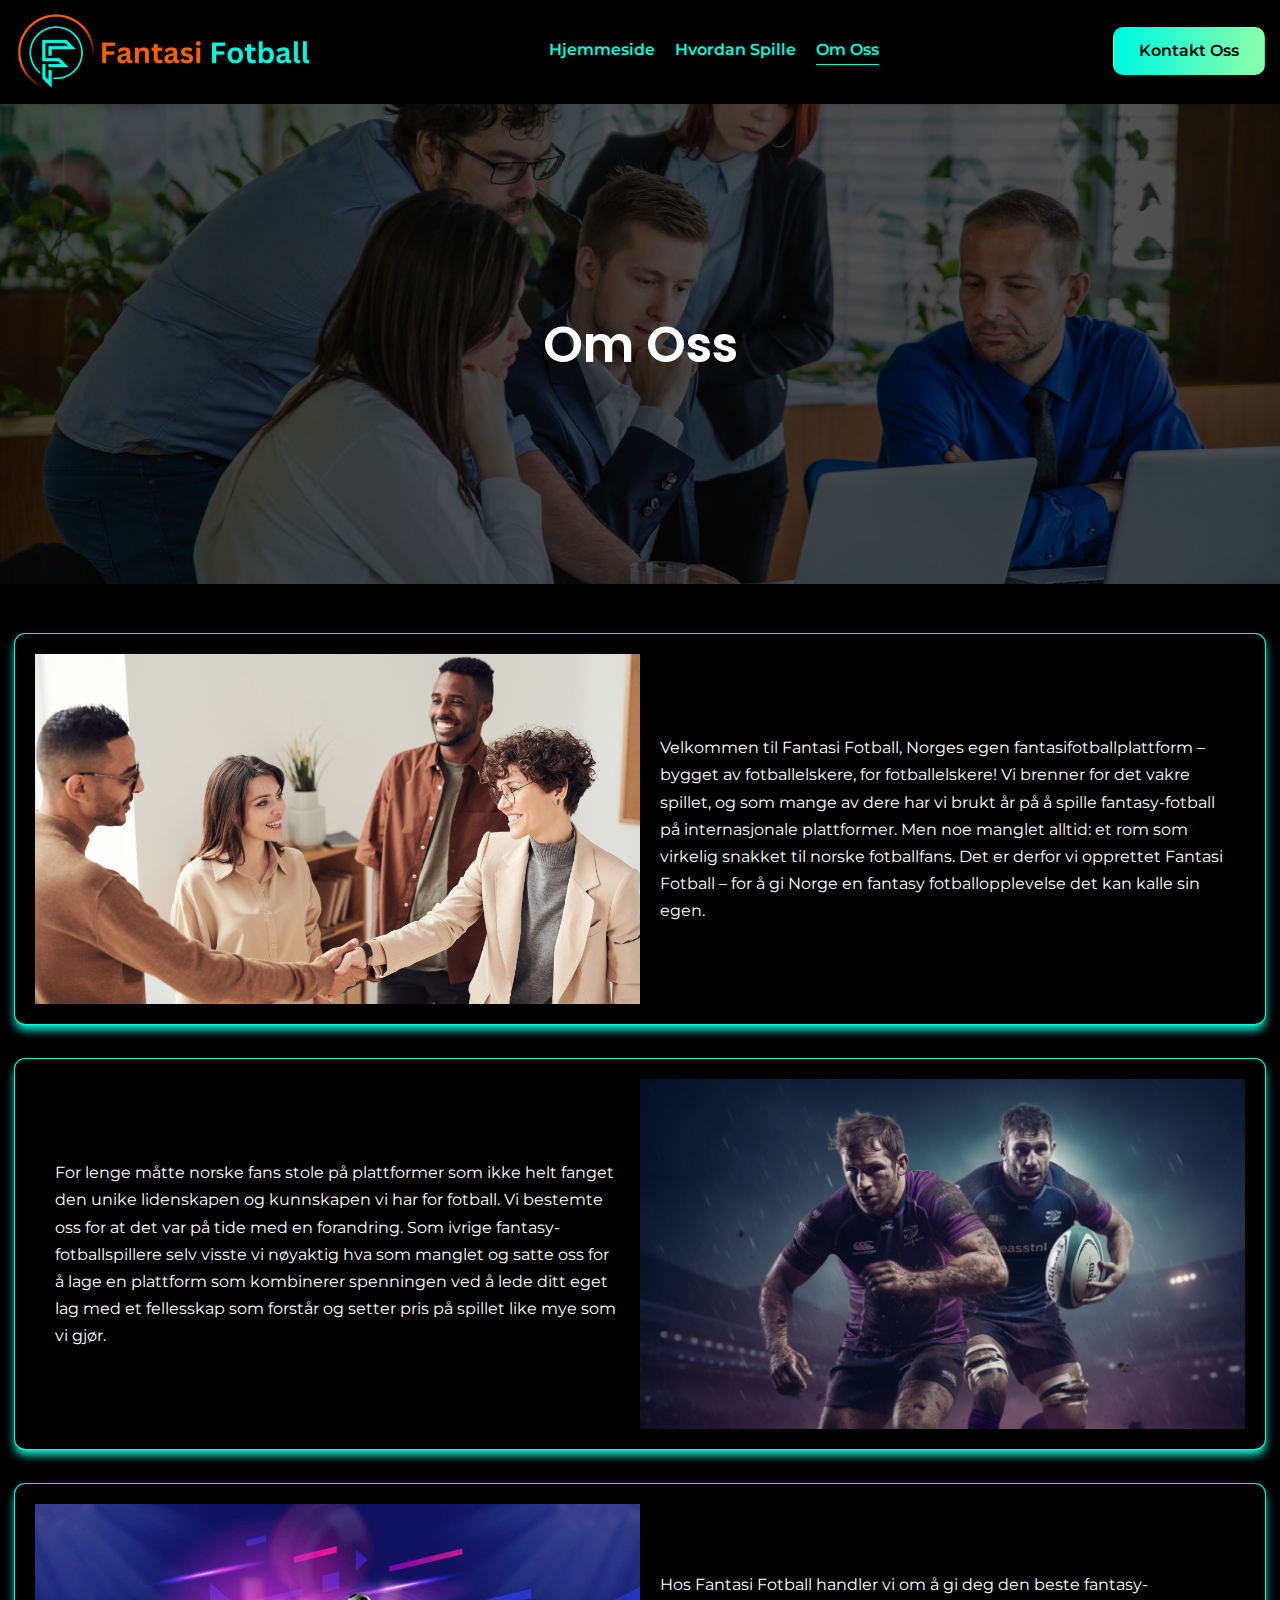
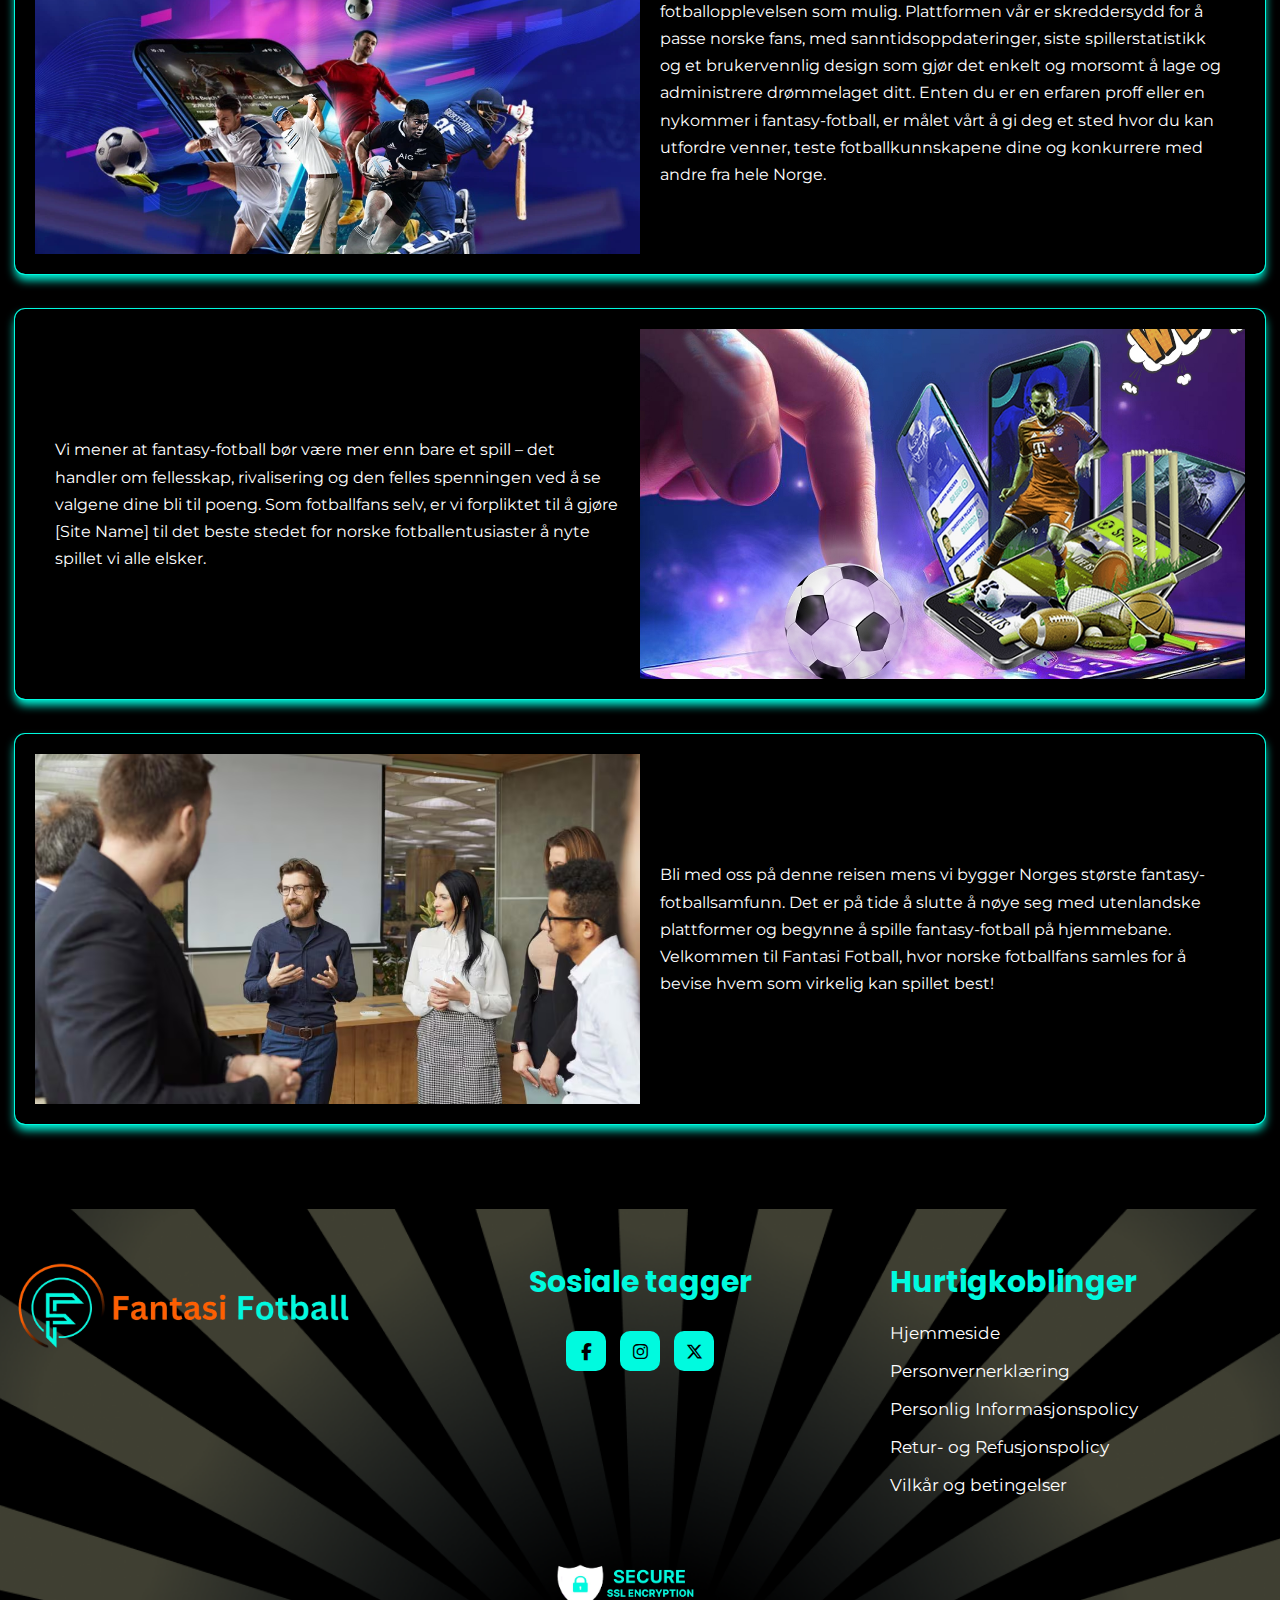
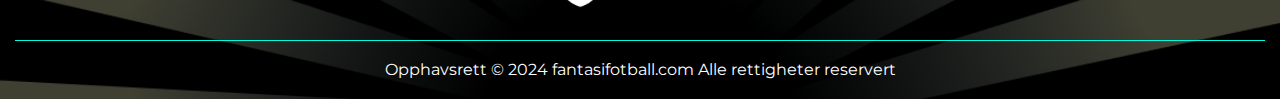
<file: about-us.html>
<!DOCTYPE html>
<html lang="no">

<head>
    <meta charset="UTF-8">
    <meta name="viewport" content="width=device-width, initial-scale=1.0">
    <meta name="robots" content="index, follow">
    <link rel="stylesheet" href="./assets/fontawesome/css/all.css">
    <link rel="stylesheet" href="assets/css/aos.css">
    <link rel="stylesheet" href="./assets/css/style.css">
    <link rel="stylesheet" href="./assets/css/responsive.css">
    <link rel="icon" type="image/icon" href="./assets/images/favicon.ico">
    <title>Om oss</title>
</head>

<body class="about-us">

    <!-- Header Start -->
    <header class="site-header">
        <div class="container">
            <nav class="desktop-menu">
                <div class="logo">
                    <a href="./">
                        <img src="./assets/images/logo.svg" alt="logo"></a>
                </div>
                <div class="main-navbar">
                    <ul>
                        <li><a href="./">Hjemmeside</a></li>
                        <li><a href="how-to-play">Hvordan spille</a></li>
                        <li><a class="active" href="about-us">Om Oss</a></li>
                        <li><a class="desktop-hide contact-us-btn butn" href="contact-us">Kontakt oss</a></li>
                    </ul>
                    <div class="close-icon"><i class="fa-solid fa-x"></i></div>
                </div>
                <div class="how-play">
                    <ul>
                        <li><a class="mobile-hide contact-us-btn butn" href="contact-us">Kontakt oss</a></li>
                    </ul>
                </div>
                <div class="menu-icon"><i class="fa-solid fa-bars"></i></div>
            </nav>
        </div>
    </header>
    <!-- Header End -->



    <!--Pages Banner Section  Start -->
    <section class="banner">
        <div class="banner-image pages-banner-image">
            <img src="./assets/images/about-us-banner-image.jpg" alt="image">
        </div>
        <div class="banner-text pages-banner-text">
            <div class="pages-banner-text-group">
                <h1>Om oss</h1>
            </div>
        </div>
    </section>
    <!-- Pages Banner Section  End-->

    <!-- About Us Page Content Start -->
    <div class="about-us-content-section py-5">
        <div class="container">
            <div class="about-us-content-wrapper">

                <div class="about-us-group">
                    <div class="about-us-image">
                        <img src="./assets/images/welcome.jpg" alt="card-image">
                    </div>
                    <div class="about-us-content">
                        <p>
                            Velkommen til Fantasi Fotball, Norges egen fantasifotballplattform – bygget av
                            fotballelskere,
                            for fotballelskere! Vi brenner for det vakre spillet, og som mange av dere har vi brukt år
                            på å
                            spille fantasy-fotball på internasjonale plattformer. Men noe manglet alltid: et rom som
                            virkelig snakket til norske fotballfans. Det er derfor vi opprettet Fantasi Fotball – for å
                            gi
                            Norge en fantasy fotballopplevelse det kan kalle sin egen.
                        </p>
                    </div>
                </div>


                <div class="about-us-group">
                    <div class="about-us-image">
                        <img src="./assets/images/fantasy-sports.jpg" alt="card-image">
                    </div>
                    <div class="about-us-content">
                        <p>
                            For lenge måtte norske fans stole på plattformer som ikke helt fanget den unike lidenskapen
                            og kunnskapen vi har for fotball. Vi bestemte oss for at det var på tide med en forandring.
                            Som ivrige fantasy-fotballspillere selv visste vi nøyaktig hva som manglet og satte oss for
                            å
                            lage en plattform som kombinerer spenningen ved å lede ditt eget lag med et fellesskap som
                            forstår og setter pris på spillet like mye som vi gjør.
                        </p>
                    </div>
                </div>

                <div class="about-us-group">
                    <div class="about-us-image">
                        <img src="./assets/images/fantasy-team.jpg" alt="card-image">
                    </div>
                    <div class="about-us-content">
                        <p>
                            Hos Fantasi Fotball handler vi om å gi deg den beste fantasy-fotballopplevelsen som mulig.
                            Plattformen vår er skreddersydd for å passe norske fans, med sanntidsoppdateringer, siste
                            spillerstatistikk og et brukervennlig design som gjør det enkelt og morsomt å lage og
                            administrere drømmelaget ditt. Enten du er en erfaren proff eller en nykommer i
                            fantasy-fotball, er målet vårt å gi deg et sted hvor du kan utfordre venner, teste
                            fotballkunnskapene dine og konkurrere med andre fra hele Norge.
                        </p>
                    </div>
                </div>


                <div class="about-us-group">
                    <div class="about-us-image">
                        <img src="./assets/images/Fantasy-Games.jpg" alt="card-image">
                    </div>
                    <div class="about-us-content">
                        <p>
                            Vi mener at fantasy-fotball bør være mer enn bare et spill – det handler om fellesskap,
                            rivalisering og den felles spenningen ved å se valgene dine bli til poeng. Som fotballfans
                            selv, er vi forpliktet til å gjøre [Site Name] til det beste stedet for norske
                            fotballentusiaster å
                            nyte spillet vi alle elsker.
                        </p>
                    </div>
                </div>



                <div class="about-us-group">
                    <div class="about-us-image">
                        <img src="./assets/images/join-us.jpg" alt="card-image">
                    </div>
                    <div class="about-us-content">
                        <p>
                            Bli med oss på denne reisen mens vi bygger Norges største fantasy-fotballsamfunn. Det er
                            på tide å slutte å nøye seg med utenlandske plattformer og begynne å spille fantasy-fotball
                            på hjemmebane. Velkommen til Fantasi Fotball, hvor norske fotballfans samles for å bevise
                            hvem som virkelig kan spillet best!
                        </p>
                    </div>
                </div>

            </div>
        </div>
    </div>
    <!-- About Us Page Content End -->

    <!-- Footer Start -->
    <footer class="footer pt-5">
        <div class="container">
            <div class="footer-wrapper">

                <div class="logo-bottom footer-items">
                    <div class="lg-btm"><a href="./"> <img src="./assets/images/logo.svg" alt="logo"></a>
                    </div>
                </div>

                <div class="footer-connect footer-items">
                    <h3>Sosiale tagger</h3>
                    <div class="social-icons">
                        <div>
                            <div class="footer-social-icons">
                                <a href="#"><i class="fa-brands fa-facebook-f facebook"></i></a>
                                <a href="#"><i class="fa-brands fa-instagram instagram"></i></a>
                                <a href="#"><i class="fa-brands fa-x-twitter twitter"></i></a>
                            </div>
                        </div>
                    </div>
                </div>


                <div class="footer-links footer-items">
                    <h3>Hurtigkoblinger</h3>
                    <ul>
                        <li><a href="./">Hjemmeside</a></li>
                        <li><a href="privacy-policy">Personvernerklæring</a></li>
                        <li><a href="personal-information">Personlig Informasjonspolicy</a></li>
                        <li><a href="return-refund">Retur- og Refusjonspolicy</a></li>
                        <li><a href="terms-conditions">Vilkår og betingelser</a></li>
                    </ul>
                </div>

            </div>
            <div class="ssl-certificate text-center py-3">
                <img src="./assets/images/ssl.png" alt="ssl-logo">
            </div>
            <div class="copyright py-4">
                <p>Opphavsrett &copy; 2024 fantasifotball.com Alle rettigheter reservert</p>
            </div>
        </div>
    </footer>
    <!-- Footer End -->
    <script src="assets/js/aos.js"></script>
    <script src="./assets/js/index.js"></script>
</body>

</html>
</file>
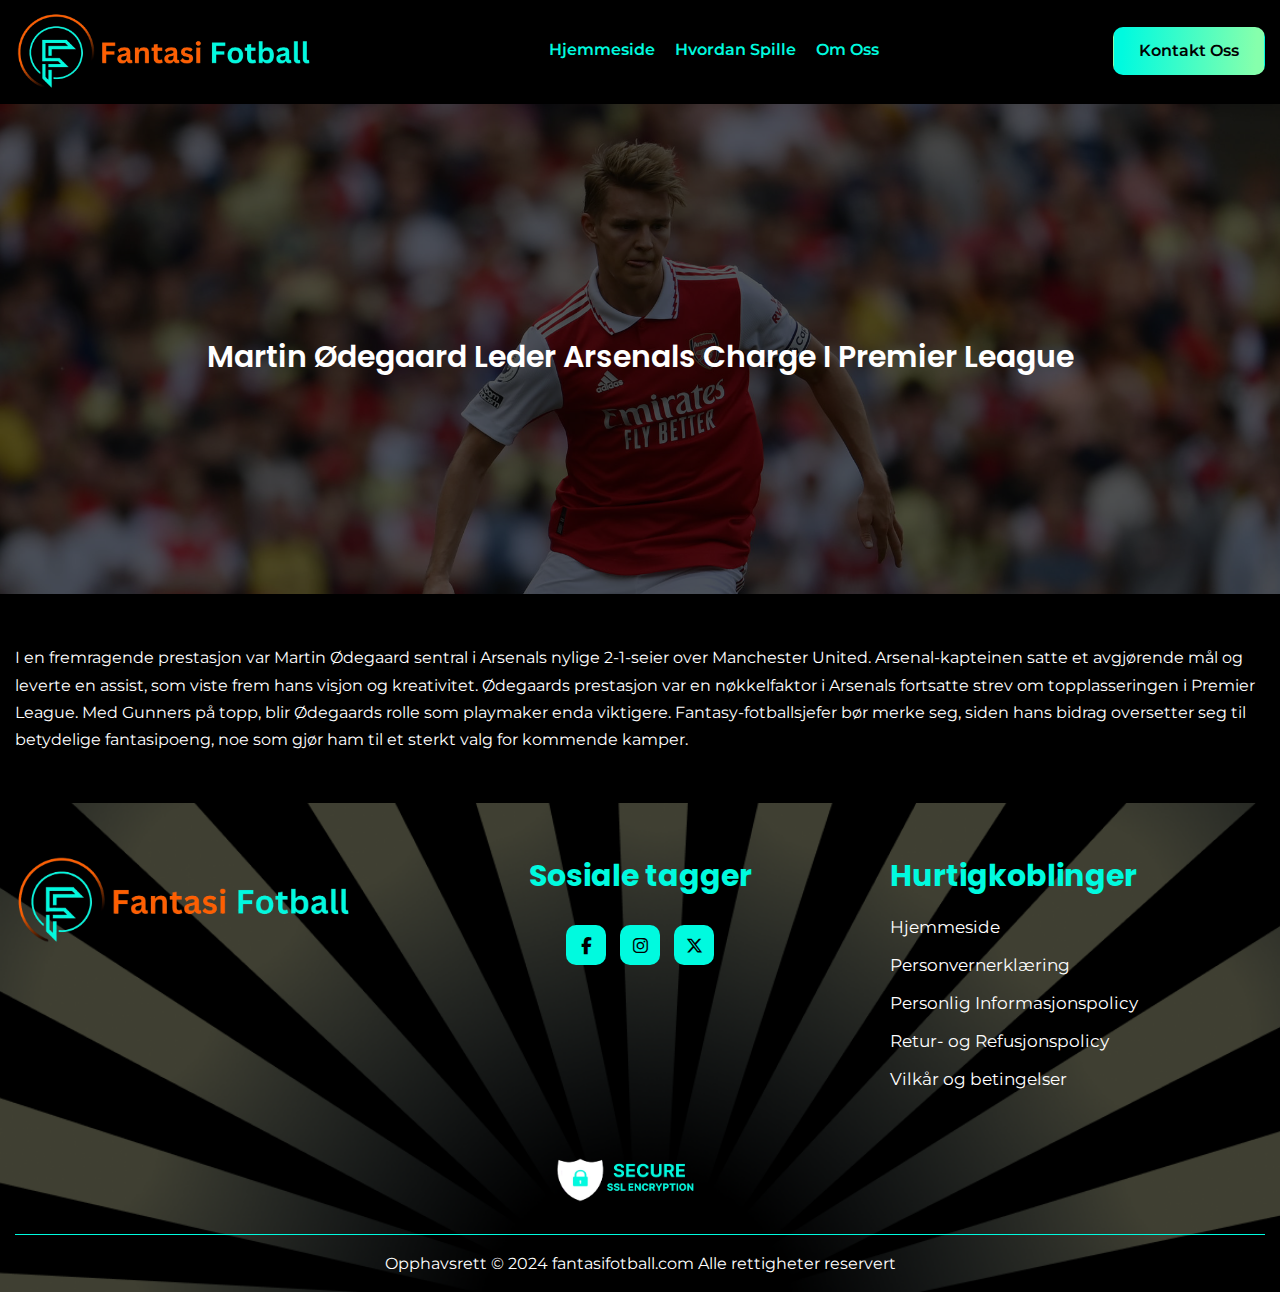
<file: blog1.html>
<!DOCTYPE html>
<html lang="no">

<head>
    <meta charset="UTF-8">
    <meta name="viewport" content="width=device-width, initial-scale=1.0">
    <meta name="robots" content="index, follow">
    <link rel="stylesheet" href="./assets/fontawesome/css/all.css">
    <link rel="stylesheet" href="assets/css/aos.css">
    <link rel="stylesheet" href="./assets/css/style.css">
    <link rel="stylesheet" href="./assets/css/responsive.css">
    <link rel="icon" type="image/icon" href="./assets/images/favicon.ico">
    <title>Blogginnlegg</title>
</head>

<body>

    <!-- Header Start -->
    <header class="site-header">
        <div class="container">
            <nav class="desktop-menu">
                <div class="logo">
                    <a href="./">
                        <img src="./assets/images/logo.svg" alt="logo"></a>
                </div>
                <div class="main-navbar">
                    <ul>
                        <li><a href="./">Hjemmeside</a></li>
                        <li><a href="how-to-play">Hvordan spille</a></li>
                        <li><a href="about-us">Om Oss</a></li>
                        <li><a class="desktop-hide contact-us-btn butn" href="contact-us">Kontakt oss</a></li>
                    </ul>
                    <div class="close-icon"><i class="fa-solid fa-x"></i></div>
                </div>
                <div class="how-play">
                    <ul>
                        <li><a class="mobile-hide contact-us-btn butn" href="contact-us">Kontakt oss</a></li>
                    </ul>
                </div>
                <div class="menu-icon"><i class="fa-solid fa-bars"></i></div>
            </nav>
        </div>
    </header>
    <!-- Header End -->


    <!--Blog Pages Banner Section  Start -->
    <section class="banner">
        <div class="banner-image blog-banner-image">
            <img src="./assets/images/blog1-banner-image.jpg" alt="image">
        </div>
        <div class="banner-text blog-banner-text">
            <div class="pages-banner-text-group">
                <h3>Martin Ødegaard leder Arsenals Charge i Premier League</h3>
            </div>
        </div>
    </section>
    <!--Blog Pages Banner Section  End-->

    <!-- Blog Pages Content Section Start -->
    <div class="blog-pages-content py-5">
        <div class="container">
            <div class="blog-pages-content-wrapper">
                <p>
                    I en fremragende prestasjon var Martin Ødegaard sentral i Arsenals nylige 2-1-seier over
                    Manchester United. Arsenal-kapteinen satte et avgjørende mål og leverte en assist, som
                    viste frem hans visjon og kreativitet. Ødegaards prestasjon var en nøkkelfaktor i Arsenals
                    fortsatte strev om topplasseringen i Premier League. Med Gunners på topp, blir Ødegaards
                    rolle som playmaker enda viktigere. Fantasy-fotballsjefer bør merke seg, siden hans bidrag
                    oversetter seg til betydelige fantasipoeng, noe som gjør ham til et sterkt valg for kommende
                    kamper.
                </p>
            </div>
        </div>
    </div>
    <!-- Blog Pages Content Section End -->

    <!-- Footer Start -->
    <footer class="footer pt-5">
        <div class="container">
            <div class="footer-wrapper">

                <div class="logo-bottom footer-items">
                    <div class="lg-btm"><a href="./"> <img src="./assets/images/logo.svg" alt="logo"></a>
                    </div>
                </div>

                <div class="footer-connect footer-items">
                    <h3>Sosiale tagger</h3>
                    <div class="social-icons">
                        <div>
                            <div class="footer-social-icons">
                                <a href="#"><i class="fa-brands fa-facebook-f facebook"></i></a>
                                <a href="#"><i class="fa-brands fa-instagram instagram"></i></a>
                                <a href="#"><i class="fa-brands fa-x-twitter twitter"></i></a>
                            </div>
                        </div>
                    </div>
                </div>


                <div class="footer-links footer-items">
                    <h3>Hurtigkoblinger</h3>
                    <ul>
                        <li><a href="./">Hjemmeside</a></li>
                        <li><a href="privacy-policy">Personvernerklæring</a></li>
                        <li><a href="personal-information">Personlig Informasjonspolicy</a></li>
                        <li><a href="return-refund">Retur- og Refusjonspolicy</a></li>
                        <li><a href="terms-conditions">Vilkår og betingelser</a></li>
                    </ul>
                </div>

            </div>
            <div class="ssl-certificate text-center py-3">
                <img src="./assets/images/ssl.png" alt="ssl-logo">
            </div>
            <div class="copyright py-4">
                <p>Opphavsrett &copy; 2024 fantasifotball.com Alle rettigheter reservert</p>
            </div>
        </div>
    </footer>
    <!-- Footer End -->
    <script src="assets/js/aos.js"></script>
    <script src="./assets/js/index.js"></script>
</body>

</html>
</file>
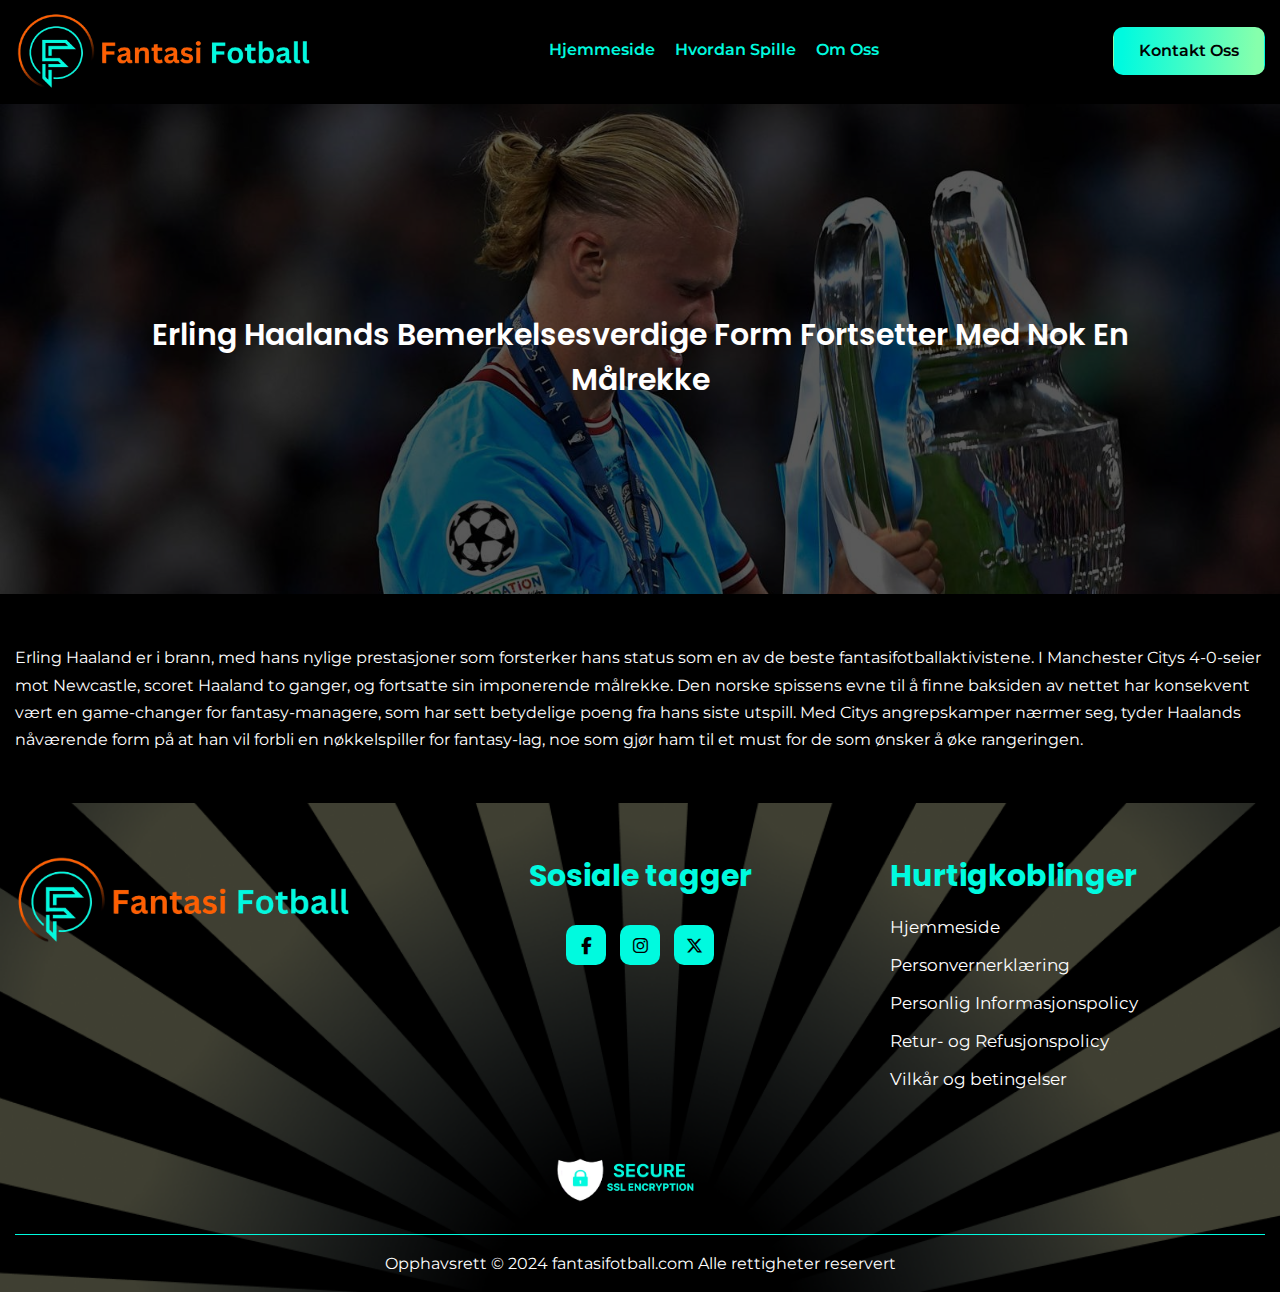
<file: blog2.html>
<!DOCTYPE html>
<html lang="no">

<head>
    <meta charset="UTF-8">
    <meta name="viewport" content="width=device-width, initial-scale=1.0">
    <meta name="robots" content="index, follow">
    <link rel="stylesheet" href="./assets/fontawesome/css/all.css">
    <link rel="stylesheet" href="assets/css/aos.css">
    <link rel="stylesheet" href="./assets/css/style.css">
    <link rel="stylesheet" href="./assets/css/responsive.css">
    <link rel="icon" type="image/icon" href="./assets/images/favicon.ico">
    <title>Blogginnlegg</title>
</head>

<body>

    <!-- Header Start -->
    <header class="site-header">
        <div class="container">
            <nav class="desktop-menu">
                <div class="logo">
                    <a href="./">
                        <img src="./assets/images/logo.svg" alt="logo"></a>
                </div>
                <div class="main-navbar">
                    <ul>
                        <li><a href="./">Hjemmeside</a></li>
                        <li><a href="how-to-play">Hvordan spille</a></li> 
                        <li><a href="about-us">Om Oss</a></li>                                       
                        <li><a class="desktop-hide contact-us-btn butn" href="contact-us">Kontakt oss</a></li>
                    </ul>
                    <div class="close-icon"><i class="fa-solid fa-x"></i></div>
                </div>
                <div class="how-play">
                    <ul>
                        <li><a class="mobile-hide contact-us-btn butn" href="contact-us">Kontakt oss</a></li>
                    </ul>
                </div>
                <div class="menu-icon"><i class="fa-solid fa-bars"></i></div>
            </nav>
        </div>
    </header>
    <!-- Header End -->


    <!--Blog Pages Banner Section  Start -->
    <section class="banner">
        <div class="banner-image blog-banner-image">
            <img src="./assets/images/blog2-banner-image.jpg" alt="image">
        </div>
        <div class="banner-text blog-banner-text">
            <div class="pages-banner-text-group">
                <h3>Erling Haalands bemerkelsesverdige form fortsetter med nok en målrekke</h3>
            </div>
        </div>
    </section>
    <!--Blog Pages Banner Section  End-->

    <!-- Blog Pages Content Section Start -->
    <div class="blog-pages-content py-5">
        <div class="container">
            <div class="blog-pages-content-wrapper">
                <p>
                    Erling Haaland er i brann, med hans nylige prestasjoner som forsterker hans status som en
                    av de beste fantasifotballaktivistene. I Manchester Citys 4-0-seier mot Newcastle, scoret
                    Haaland to ganger, og fortsatte sin imponerende målrekke. Den norske spissens evne til å
                    finne baksiden av nettet har konsekvent vært en game-changer for fantasy-managere, som
                    har sett betydelige poeng fra hans siste utspill. Med Citys angrepskamper nærmer seg, tyder
                    Haalands nåværende form på at han vil forbli en nøkkelspiller for fantasy-lag, noe som gjør
                    ham til et must for de som ønsker å øke rangeringen.
                </p>
            </div>
        </div>
    </div>
    <!-- Blog Pages Content Section End -->

    <!-- Footer Start -->
    <footer class="footer pt-5">
        <div class="container">
            <div class="footer-wrapper">

                <div class="logo-bottom footer-items">
                    <div class="lg-btm"><a href="./"> <img src="./assets/images/logo.svg" alt="logo"></a>
                    </div>
                </div>

                <div class="footer-connect footer-items">
                    <h3>Sosiale tagger</h3>
                    <div class="social-icons">
                        <div>
                            <div class="footer-social-icons">
                                <a href="#"><i class="fa-brands fa-facebook-f facebook"></i></a>
                                <a href="#"><i class="fa-brands fa-instagram instagram"></i></a>
                                <a href="#"><i class="fa-brands fa-x-twitter twitter"></i></a>
                            </div>
                        </div>
                    </div>
                </div>


                <div class="footer-links footer-items">
                    <h3>Hurtigkoblinger</h3>
                    <ul>
                        <li><a href="./">Hjemmeside</a></li>                     
                        <li><a href="privacy-policy">Personvernerklæring</a></li>
                        <li><a href="personal-information">Personlig Informasjonspolicy</a></li>
                        <li><a href="return-refund">Retur- og Refusjonspolicy</a></li>
                        <li><a href="terms-conditions">Vilkår og betingelser</a></li>
                    </ul>
                </div>

            </div>
            <div class="ssl-certificate text-center py-3">
                <img src="./assets/images/ssl.png" alt="ssl-logo">
            </div>
            <div class="copyright py-4">
                <p>Opphavsrett &copy; 2024 fantasifotball.com Alle rettigheter reservert</p>
            </div>
        </div>
    </footer>
    <!-- Footer End -->
    <script src="assets/js/aos.js"></script>
    <script src="./assets/js/index.js"></script>
</body>

</html>
</file>
<file: assets/css/style.css>
@import url('https://fonts.googleapis.com/css2?family=Montserrat:ital,wght@0,100..900;1,100..900&display=swap');

@import url('https://fonts.googleapis.com/css2?family=Poppins:ital,wght@0,100;0,200;0,300;0,400;0,500;0,600;0,700;0,800;0,900;1,100;1,200;1,300;1,400;1,500;1,600;1,700;1,800;1,900&display=swap');

/* Global CSS Start */

* {
    padding: 0;
    margin: 0;
    box-sizing: border-box;
}

html {
    scroll-behavior: smooth;
}

body {
    font-family: "Montserrat", sans-serif;
    padding: 0;
    margin: 0;
    word-break: break-word;
    background-color: #000;
    color: #fff;
}

h1,
h2,
h3,
h4,
h5,
h6 {
    font-family: "Poppins", sans-serif;
    margin: 0;
    line-height: 1.5;
}


p {
    line-height: 1.7;
    padding: 0;
    margin: 0;
}

ul {
    list-style-type: none;
    margin: 0;
    padding: 0;
}

ul li {
    line-height: 1.7;
    margin-bottom: 3px;
}

a {
    display: inline-block;
    text-decoration: none;
    font-family: "Montserrat", sans-serif;
}

button,
input[type=text],
input[type=submit] {
    font-family: "Montserrat", sans-serif;
}

img {
    max-width: 100%;
    object-fit: cover;
    width: 100%;
}

.container {
    width: 100%;
    max-width: 1300px;
    margin: 0 auto;
    padding: 0 15px;
}

.py-3{
    padding: 25px 0;
}
.py-5 {
    padding: 50px 0;
}

.pb-5 {
    padding-bottom: 50px;
}

.pt-5 {
    padding-top: 50px;
}

.pb-4 {
    padding-bottom: 40px;
}


.text-center {
    text-align: center;
}

.mb-4 {
    margin-bottom: 35px;
}



/* Global CSS End */


/*Header CSS Start */
.logo img {
    text-align: center;
    width: 100%;
    max-width: 300px;
    vertical-align: middle;
}

.site-header {
    position: sticky;
    top: 0;
    left: 0;
    right: 0;
    width: 100%;
    margin: 0 auto;
    z-index: 9999;
    transition: all 0.3s ease-in-out;
    background-color: #000;
}

.main-navbar ul {
    display: flex;
    align-items: center;
    justify-content: center;
}


.desktop-menu {
    display: flex;
    align-items: center;
    justify-content: space-between;
    width: 100%;
    padding: 10px 0;
}

.main-navbar ul li a {
    padding: 0 10px;
    display: inline-block;
    text-align: center;
    cursor: pointer;
    text-decoration: none;
    text-transform: capitalize;
    line-height: normal;
    font-weight: 600;
    color: #00fadf;
    transition: 0.5s all ease-in-out;
    border-bottom: solid 1px transparent;
}

.main-navbar ul li a:after {
    display: block;
    content: '';
    border-bottom: solid 1px #00fadf;
    transform: scaleX(0);
    transition: all 0.3s ease-in-out;
    padding-bottom: 5px;
}

.main-navbar ul li a:hover:after,
.main-navbar ul li a.active:after {
    transform: scaleX(1);
}

.contact-us-btn {
    color: #000;
    display: inline-block;
    text-align: center;
    cursor: pointer;
    text-decoration: none;
    text-transform: capitalize;
    line-height: normal;
    font-weight: 600;
    position: relative;
    border-radius: 10px;
}

.close-icon {
    display: none;
}

.menu-icon {
    display: none;
    color: #00fadf;
    width: 30px;
    text-align: right;
    cursor: pointer;
    margin: auto 0;
    font-size: 25px;
    z-index: 60;
}



.butn {
    display: inline-block;
    padding: 15px 35px;
    font-size: 16px;
    outline: none;
    font-weight: 600;
    border: 1px solid transparent;
    transition: 0.3s all ease-in-out;
    line-height: 20px;
}

.desktop-hide {
    display: none !important;
}

.contact-us-btn {
    background: linear-gradient(93.12deg, #00fadf 5.88%, #86ffac 94.33%);
    padding: 15px 30px;
}

.contact-us-btn:hover {
    box-shadow: #86ffac 0px 7px 15px 0px, #00fadf 0px 0px 0px 1px;
}

/* Header CSS End */

/* Section Heading CSS Start */
h2.section-heading {
    font-size: 40px;
    line-height: 1.5;
    color: #00fadf;
    margin: 0 auto;
    text-align: center;
}

/* Section Heading CSS End */

/* Banner Section CSS Start */
.banner {
    position: relative;
    overflow: hidden;
    text-align: center;
}

.banner-image {
    height: 600px;
    width: 100%;
}

.banner-image img {
    height: 100%;
    object-fit: cover;
    width: 100%;
    object-position: 0% 0%;
}
.banner-text {
    position: absolute;
    top: 50%;
    left: 50%;
    transform: translate(-50%, -50%);
    height: 100%;
    width: 100%;
    display: flex;
    justify-content: center;
    align-items: center;
    background-color: rgba(0 0 0/65%);
    background-blend-mode: multiply;
    overflow: hidden;
    text-align: center;
}

.banner-text h1 {
    font-size: 70px;
    color: #fff;
    display: block;
    font-weight: 600;
    text-transform: capitalize;
    overflow: hidden;
}

.banner-text h3 {
    font-size: 25px;
    color: #fff;
    display: block;
    font-weight: 600;
    text-transform: capitalize;
    max-width: 1000px;
    margin: 0 auto;
    line-height: 1.5;
    margin-top: 15px;
    overflow: hidden;

}


/* Banner Section  CSS End */


/* Home Page Intro Text CSS Start */

.pages-intro-text-wrapper {
    max-width: 1150px;
    margin: 0 auto;
    padding: 0 20px;
    border-radius: 10px;
    overflow: hidden;
}

.pages-intro-text-wrapper p {
    margin-bottom: 10px;
    text-align: center;
    color: #fff;
}

/* Home Page Intro Text CSS End */


/* Blog CArds CSS Start*/
.home-page-blog-cards-section {
    background-image: url("../images/blog-cards-bg.png");
    background-position: center;
    background-attachment: fixed;
    background-size: cover;
    background-repeat: no-repeat;
}


.home-blog-cards {
    display: flex;
    justify-content: space-between;
    box-shadow: #00fadf 0px 10px 15px 0px, #86ffac 0px 0px 0px 1px;
    padding: 20px;
    border-radius: 10px;
    margin-bottom: 30px;
    transition: 0.4s all ease-in-out;
    background-color: transparent;
    backdrop-filter: blur(10px);
    flex-wrap: wrap;
}

.home-blog-cards:hover {
    transform: translateY(3px);
}

.home-page-blog-image {
    width: 50%;
    height: 350px;
    overflow: hidden;
}

.home-page-blog-image a {
    height: 100%;
    width: 100%;
}

.home-page-blog-image img {
    width: 100%;
    height: 100%;
    object-fit: cover;
    object-position: center;
    transition: 0.4s all ease-in-out;
}

.home-blog-cards:hover .home-page-blog-image img {
    transform: scale(1.05);
}

.home-page-blog-text {
    padding: 20px;
    width: 50%;
}

.home-page-blog-text h3 {
    color: #fff;
    font-size: 20px;
    margin-bottom: 20px;
    padding-bottom: 5px;
    text-underline-offset: 5px;
    text-decoration: underline
}

.home-page-blog-text p {
    color: #fff;
}

.blog-btn {
    border: 1px solid #fff;
    margin-top: 15px;
    color: #000;
    background: linear-gradient(93.12deg, #00fadf 5.88%, #86ffac 94.33%);
    padding: 15px 30px;
    border-radius: 10px;
}

.blog-btn:hover {
    box-shadow: #86ffac 0px 7px 15px 0px, #00fadf 0px 0px 0px 1px;
}

/* Blog CArds CSS End */

/* Why Chooose Us CSS Start */
.why-choose-us-cards {
    padding: 20px;
    border: 1px solid #fff;
    margin-bottom: 30px;
    border-radius: 10px;
    box-shadow: #00fadf 0px 7px 10px, #86ffac 0px 7px 10px;
}

.why-choose-us-cards h3 {
    color: #00fadf;
    margin-bottom: 10px;
    font-size: 22px;
}

.why-choose-us-cards p {
    color: #fff;
}

/* Why Chooose Us CSS End */
.about-us-cards-wrapper {
    display: flex;
    justify-content: space-between;
    align-items: center;
    flex-wrap: wrap;
}

.about-us-cards {
    border: 1px solid #fff;
    padding: 20px;
    width: 20%;
    border-radius: 20px;
    min-height: 180px;
    text-align: center;
    box-shadow: #fd5f03 0px 7px 10px, #86ffac 0px 7px 10px;
    transition: 0.3s all ease-in-out;
}

.about-us-cards:hover {
    box-shadow: #00fadf 0px 7px 10px, #fff 0px 7px 10px;
    transform: translateX(-2px);
}

.about-cards-icon {

    text-align: center;
    margin-bottom: 20px;
    width: 100%;
}

.about-cards-icon img {
    height: 50px;
    width: 50px;
    object-fit: cover;
    text-align: center;
}

/* Home Page newsletter CSS Start */
.pages-newsletter-section {
    background-position: center;
    background-image: url("../images/newsletter-bg.png");
    background-repeat: no-repeat;
    background-size: cover;
    background-color: rgba(0 250 223/80%);
    background-blend-mode: multiply;
}

.pages-newsletter-wrapper {
    text-align: center;
    padding: 30px 0;
    background-color: transparent;
    backdrop-filter: blur(2px);
    border-radius: 20px;
}

.pages-newsletter-wrapper h3 {
    padding: 0 10px;
}

.pages-newsletter-input-wrapper {
    padding-top: 20px;
    margin: 0 auto;
}

input.pages-newsletter-input {
    width: 40%;
    display: inline-block;
    font-size: 16px;
    padding: 13px 25px;
    outline: none;
    border: 1px solid #fff;
    line-height: 20px;
    border-radius: 15px 0 0 15px;
    font-weight: 600;
}

.butn {
    display: inline-block;
    padding: 13px 25px;
    font-size: 16px;
    outline: none;
    font-weight: 600;
    border: 1px solid transparent;
    transition: 0.3s all ease-in-out;
    line-height: 20px;
}



.pages-newsletter-submit-button:hover {
    box-shadow: inset 0px 0px 10px 3px #00fadf;
}

.pages-newsletter-submit-button {
    color: #fff;
    margin-left: 5px;
    border-radius: 0 15px 15px 0;
    box-shadow: inset 0px 0px 10px 3px #00fadf;
    backdrop-filter: blur(60px);
    background-color: transparent;
}

/* Home Page newsletter CSS End */





/* Home Page Accordion CSS Start */

.pages-faq-section {
    background-image: url("../images/accordion-bg.jpg");
    background-position: center;
    background-repeat: no-repeat;
    background-size: cover;
    background-color: rgba(0 0 0/70%);
    background-blend-mode: multiply;
}

 .accordion {
    width: 100%;
}

.accordion-item {
    border: 1px solid #00fadf;
    margin-bottom: 15px;
    overflow: hidden;
    border-radius: 8px;
}
.accordion-header {
    background-color: #000;
    cursor: pointer;
    padding: 15px 20px;
    text-align: left;
    border: none;
    width: 100%;
    display: flex;
    justify-content: space-between;
    align-items: center;
    outline: none;
    transition: all 0.5s ease-in-out;
    font-weight: 700;
    font-size: 17px;
    color: #fff;
}

.accordion-content {
    height: 0;
    overflow: hidden;
    opacity: 0;
    /* transition: height 0.5s ease, opacity 0.5s ease; */
    transition: 0.5s all ease-in-out;
    padding: 0 15px;
    background-color: transparent;
    backdrop-filter: blur(20px);
}
.accordion-content {
    max-height: 0;
    overflow: hidden;
    transition: all 0.5s ease-in-out; 
}

.accordion-item.active .accordion-content {
    max-height: 200px;
}

.accordion-content p {
    margin: 10px 0;
    color: #fff;
} */

.icon {
    font-size: 24px;
    font-weight: 700;
    transition:all 0.5s ease;
    min-width: 20px;
}

 .accordion-header.active .icon {
    transform: rotate(180deg);
} 
 
/* Home Page Accordion CSS Start */

/* Disclaimer Section CSS Start */
.disclaimer {
    background-image: url("../images/blog-cards-section-bg.png");
    background-repeat: no-repeat;
    background-position: 0% 0%;
    background-size: cover;
}


.disclaimer-wrapper {
    max-width: 1200px;
    margin: 0 auto;
    padding: 0px 25px;
    border-radius: 10px;
    overflow: hidden;

}

.disclaimer-wrapper h3 {
    font-size: 30px;
    color: #00fadf;
}

.disclaimer-wrapper p {
    margin: 15px 0;
    color: #fff;
}

/* Disclaimer Section CSS End */

/* Footer CSS Start */
.footer {
    width: 100%;
    background-image: url("../images/footer-bg.png");
    background-position: center;
    background-repeat: no-repeat;
    background-size: cover;
}

.footer-wrapper {
    display: flex;
    justify-content: space-between;
    align-items: flex-start;
    flex-wrap: wrap;
    padding-bottom: 30px;
    overflow: hidden;
    width: 100%;
    max-width: 1000x;
}

.logo-bottom img {
    width: 100%;
}

.lg-btm {
    width: 100%;
}

.lg-btm a {
    width: 100%;
}

.lg-btm a img {
    width: 100%;
    object-fit: cover;
    max-width: 340px;
}

.logo-bottom {
    width: 20%;
}

.footer-items {
    width: 30%;
}

.footer-items h3 {
    font-size: 30px;
    font-weight: 700;
    margin-bottom: 12px;
    text-align: center;
    color: #00fadf;
}

.footer-links h3 {
    text-align: left;
}

.footer-items .social-icons {
    width: 100%;
    margin: 15px auto;
}


.footer-items ul li a {
    padding: 3px 0;
}

.footer .footer-items ul li a {
    transition: 0.6s all ease;
    font-size: 17px;
    position: relative;
    color: #fff;
}

.footer .footer-items ul li a:hover {
    color: #00fadf;
}


.footer .footer-items ul li a:after {
    display: block;
    content: '';
    border-bottom: solid 1px #00fadf;
    transition: all 300ms ease-in-out;
    position: absolute;
    left: 0;
    top: 100%;
    width: 0%;
}

.footer-items ul li a:hover:after {
    width: 100%;
}

.footer .footer-items ul li a:hover {
    transform: translateX(3px);
}

.footer-icons {
    min-width: 20px;
    margin-right: 6px;
}

.copyright {
    padding: 15px 0;
    text-align: center;
    margin: auto 0;
    border-top: 1px solid #00fadf;
}

.copyright p {
    color: #fff;
    text-align: center;
}
.ssl-certificate img {
    max-width: 180px;
}

/* Footer CSS End */


/* Social Icons CSS Start */
.social-icons {
    text-align: center;
    display: inline-flex;
    align-items: center;
    justify-content: center;
    margin: 10px auto;

}

.social-icons i {
    width: 40px;
    height: 40px;
    border-radius: 10px;
    font-size: 17px;
    background-color: #00fadf;
    color: #000;
    line-height: normal;
    margin: 0 5px;
    transition: 0.3s all ease-in-out;
    display: inline-flex !important;
    align-items: center;
    justify-content: center;
    vertical-align: middle;

}

.social-icons i:hover {
    transform: translateY(-2px);
    color: #fff;
}

.social-icons i.facebook:hover {
    background-color: #116af9;
    box-shadow: #fff 0px 4px 8px;
}

.social-icons i.twitter:hover {
    background-color: #1da1f2;
    box-shadow: #fff 0px 4px 8px;
}

.social-icons i.instagram:hover {
    background-color: #da1090;
    box-shadow: #fff 0px 2px 4px;
}

/* Social Icons CSS End */



/* Pages CSS Start */
.how-to-play .banner-image img {
    object-position:center;
}
.about-us .banner-image img {
    object-position:center;
}

.pages-banner-image{
    height: 480px;
}
.pages-banner-text h1{
  font-size: 50px;
}

.pages-cards-wrapper {
    padding: 15px;
}

.pages-cards {
    display: flex;
    justify-content: center;
    align-items: center;
    flex-wrap: wrap;
    padding: 30px;
    box-shadow: rgba(0 250 223) 0px 3px 10px 3px, rgba(0 250 223) 0px 3px 10px 5px, rgba(0 250 223) 0px -2px 6px 0px inset;
    max-width: 1200px;
    margin: 0 auto;
    border-radius: 20px;
    overflow: hidden;
    transition: 0.4s all ease-in-out;
}
.pages-cards:hover {
    transform: translateY(-5px);
    box-shadow: #fd5f03 0px 3px 10px 3px, #fd5f03 0px 3px 10px 5px, #fd5f03 0px -2px 6px 0px inset;
}

.pages-cards-image {
    width: 50%;
    height: 400px;
    overflow: hidden;
}

.pages-cards-image img {
    width: 100%;
    height: 100%;
    object-fit: cover;
    transition: 0.4s all ease-in-out;
    display: block;
}

.pages-cards:hover .pages-cards-image img {
    transform: scale(1.1);
}

.pages-cards-content {
    width: 50%;
    padding: 20px;
}

.pages-icons {
    margin-bottom: 20px;

}

.pages-icons img {
    width: 100px;
    height: 100px;
    object-fit: cover;
    animation: beat 1.7s linear infinite;
}

@keyframes beat {

    0%,
    100% {
        transform: scale(1);
    }

    50% {
        transform: scale(1.05);
    }
}

.pages-cards-content h3 {
    font-size: 30px;
    margin-bottom: 20px;
    color: #00fadf;
}

.down-arrow {
    padding: 40px 0;
}

.down-arrow img {
    height: 80px;
    width: 80px;
    animation: down 1s linear infinite;
}

@keyframes down {

    0%,
    100% {
        transform: translateY(0);
    }

    50% {
        transform: translateY(3px);
    }
}

/* Blog Pages CSS Start */
.blog-banner-text h3 {
    font-size: 30px;
    color: #fff;
    opacity: 1;
}

.blog-banner-image {
    height: 490px;
}


/* About Us Page CSS Start */
.about-us-group {
    display: flex;
    justify-content: center;
    flex-wrap: wrap;
    align-items: center;
    margin-bottom: 35px;
    box-shadow: #00fadf 0px 6px 10px 0px, #00fadf 0px 0px 0px 1px;
    border-radius: 10px;
    padding: 20px;
    
}

.about-us-group:nth-child(even) {
    flex-direction: row-reverse;
}
.about-us-group:hover  .about-us-image img{
    transform: scale(1.08);
}

.about-us-image {
    width: 50%;
    overflow: hidden;
    height: 350px;
}

.about-us-image img {
    height: 100%;
    width: 100%;
    object-fit: cover;
    transition:0.3s all ease-in-out
}

.about-us-content {
    width: 50%;
    padding: 20px;
}

/* About Us Page CSS End */

/* Contact Us Page CSS Start */
.contact-us-group p img {
    height: 30px;
    width: 30px;
    margin-right: 15px;
    display: inline-block;
}

.contact-us-group {
    margin-bottom: 35px;
}

.contact-us-group p.icon-para {
    display: flex;
    align-items: center;
    margin-bottom: 10px;
}

.contact-us-group p a {
    margin-left: 10px;
    color: #fd5f03;
    font-size: 17px;
    transition: 0.4s all ease-in-out;
}

.contact-us-group p a:hover {
    color: #00fadf;
    transform: translateX(2px);
}

.contact-us-group a img {
    height: 35px;
    width: 35px;
    object-fit: cover;
}

.fake-chat {
    padding: 10px 40px;
    background: linear-gradient(93.12deg, #00fadf 5.88%, #86ffac 94.33%);
    border-radius: 8px;
    margin-top: 15px;
}

.fake-chat:hover {
    box-shadow: #86ffac 0px 7px 15px 0px, #00fadf 0px 0px 0px 1px;
}



.form-section {
    display: flex;
    justify-content: space-between;
    flex-wrap: wrap;
}

.form-image {
    width: 40%;
    overflow: hidden;
}

.form-image img {
    width: 100%;
    object-fit: cover;
    height: 100%;
}

.form-container {
    width: 60%;
    padding: 20px;
    background-image: url("../images/form-bg.jpg");
    background-size: cover;
    background-repeat: no-repeat;
    background-color: rgba(0 0 0/50%);
    background-blend-mode: multiply;
}





.form-wrapper {
    height: 100%;
    width: 100%;
}

#contact {
    background-image: url("../images/form-bg.svg");
    background-position: center;
    background-size: cover;
    background-attachment: fixed;
    padding: 25px;
    box-shadow: 0 0 20px 0 rgba(0, 0, 0, 0.2), 0 5px 5px 0 rgba(0, 0, 0, 0.24);
    height: 100%;
}

#contact h3 {
    display: block;
    font-size: 30px;
    font-weight: 300;
    margin-bottom: 10px;
}

#contact h4 {
    margin: 5px 0 15px;
    display: block;
    font-size: 13px;
    font-weight: 400;
}

fieldset {
    border: medium none !important;
    margin: 0 0 10px;
    min-width: 100%;
    padding: 0;
    width: 100%;
}

#contact input[type="text"],
#contact input[type="email"],
#contact input[type="tel"],
#contact input[type="url"],
#contact textarea,
#contact select ,
#contact button[type="submit"]{
    width: 80%;
    border: 1px solid #ccc;
    background: #FFF;
    margin: 0 0 5px;
    padding: 10px;
    border-radius: 8px;
    font-size: 16px;
}

#contact input[type="text"]:hover,
#contact input[type="email"]:hover,
#contact input[type="tel"]:hover,
#contact input[type="url"]:hover,
#contact textarea:hover,
#contact select:hover {
    -webkit-transition: border-color 0.3s ease-in-out;
    -moz-transition: border-color 0.3s ease-in-out;
    transition: border-color 0.3s ease-in-out;
    border: 1px solid #aaa;
}


#contact textarea {
    height: 100px;
    max-width: 100%;
    resize: none;
}

#contact select {
    max-width: 100%;
    color: #888;
    outline: none;
}

#contact button[type="submit"] {
    cursor: pointer;
    border: none;
    background: linear-gradient(93.12deg, #00fadf 5.88%, #86ffac 94.33%);
    color: #000;
    margin: 0 0 5px;
    width:25%;
    padding: 15px 30px;
    font-family: "Raleway", sans-serif;
    font-size: 17px;
    transition: 0.4s all ease-in-out;
}

#contact button[type="submit"]:hover {
    box-shadow: #86ffac 0px 7px 15px 0px, #00fadf 0px 0px 0px 1px;
}

#contact button[type="submit"]:active {
    box-shadow: inset 0 1px 3px rgba(0, 0, 0, 0.5);
}

.copyright {
    text-align: center;
}

#contact input:focus,
#contact textarea:focus {
    outline: 0;
    border: 1px solid #aaa;
}

::-webkit-input-placeholder,
::-webkit-select-placeholder {
    color: #888;
}

:-moz-placeholder {
    color: #888;
}

:-ms-input-placeholder {
    color: #888;
}







/* Other Pages CSS Start */
.privacy-policy-content-section span.heading-like,
.terms-conditions-content-section span.heading-like ,.personal-information-content-section span.heading-like,.return-refund-content-section span.heading-like{
    color: #fa009f;
    font-weight: 700;
    font-size: 17px;
}

.privacy-policy-content-section,
.terms-conditions-content-section ,
.personal-information-content-section,.return-refund-content-section{
    background-image: url("../images/other-pages-bg.png");
    background-position: center;
    background-size: cover;
    background-repeat: no-repeat;
    background-attachment: fixed;
}


.privacy-policy-group,
.terms-conditions-group,.personal-information-group,.return-refund-group {
    margin-bottom: 35px;
    padding: 20px;
    box-shadow: 0px 0px 7px 4px #00fadf;
    border-radius: 10px;
}

.privacy-policy-group:last-child,.personal-information-group:last-child,.return-refund-group:last-child {
    margin-bottom: 0px;
}

.privacy-policy-group h3,
.terms-conditions-group h3,
.personal-information-group h3,.return-refund-group h3 {
    font-size: 27px;
    margin-bottom: 10px;
    color: #00fadf;
}

.privacy-policy-group h4,
.terms-conditions-group h4,
.personal-information-group h4,.return-refund-group h4 {
    font-size: 18px;
    margin-bottom: 10px;
    color: #fff;
}

.privacy-policy-group p,
.terms-conditions-group p,.personal-information-group p,.return-refund-group p {
    margin-bottom: 10px;
    font-size: 17px;
    font-weight: 500;
    color: #fff;
}

.privacy-policy-group ul li,
.terms-conditions-group ul li ,.personal-information-group ul li,.return-refund-group ul li{
    margin-bottom: 10px;
    list-style-type: disc;
    margin-left: 17px;
    color: #ffff;
}

.privacy-policy-group h3 a,
.terms-conditions-group h3 a ,.personal-information-group h3 a,.return-refund-group h3 a{
    color: #fd5f03;
    transition: 0.3s all ease-in-out;
}

.privacy-policy-group h3 a:hover,
.terms-conditions-group h3 a:hover,.personal-information-group h3 a:hover ,.return-refund-group h3 a:hover{
    color: #00fadf;
    transform: translateX(2px);
}

.privacy-policy-group p a,
.terms-conditions-group p a,.personal-information-group p a,.return-refund-group p a {
    color: #fd5f03;
    font-weight: 600;
    font-size: 17px;
    transition: 0.3s all ease-in-out;
}

.privacy-policy-group p a:hover,
.terms-conditions-group p a:hover,.personal-information-group p a:hover ,.return-refund-group p a:hover{
    color: #00fadf;
    transform: translateX(2px);
}

.privacy-policy-group ul,
.terms-conditions-group ul ,.personal-information-group ul,.return-refund-group ul{
    margin: 10px auto;
}

/* Other CSS End */





/* Cookies CSS Start */
.wrapper {
    position: fixed;
    bottom: -100%;
    width: 100%;
    background-color: #000;
    padding: 15px 25px 22px;
    transition: all 1s ease-in-out;
    box-shadow: 0 5px 10px rgba(0, 0, 0, 0.1);
}

.wrapper.show {
    bottom: 0;
}

.info {
    margin-bottom: 15px;
    text-align: center;
}

.info p {
    font-size: 15px;
    font-weight: 600;
    color: #fff;
    text-align: center;
}

.info h4 {
    font-size: 17px;
    font-weight: 600;
    color: #00fadf;
    text-align: center;
    margin-bottom: 15px;
}

.buttons {
    display: flex;
    justify-content: center;
    align-items: center;
    width: 100%;
    gap: 10px;
}

.button {
    width: calc(50% / 2 - 10px);
    padding: 13px 0;
    border: 1px solid transparent;
    border-radius: 4px;
    background-color: #00fadf;
    color: #000;
    cursor: pointer;
    transition: all 0.7s ease;
    font-weight: 600;
}

.button:hover {
    border-color: #000;
    color: #fd5f03;
    background-color: #fff;

}

/* Cookies CSS End */
</file>
<file: assets/css/responsive.css>
@media screen and (max-width:1200px) {
  .banner-text h1 {
    font-size: 60px;
  }

  .banner-image {
    height: 540px;
  }

  .banner-text h3 {
    font-size: 23px;
    max-width: 860px;
  }

  .about-us-cards h3 {
    font-size: 19px;
  }

  .about-cards-icon img {
    height: 40px;
    width: 40px;
  }

  .about-us-cards {
    min-height: 195px;
  }

  .footer-items h3 {
    font-size: 27px;
  }

  .contact-us-group a img {
    height: 25px;
    width: 25px;
  }

  .fake-chat {
    padding: 10px 30px;
    font-size: 15px;
  }
  .button {
    width: calc(60% / 2 - 10px);
    font-size: 13px;
    padding: 15px 5px;
}
}

@media screen and (max-width:991px) {
  .main-navbar {
    position: fixed;
    top: 0;
    left: 0;
    height: 100vh;
    width: 100%;
    padding: 50px;
    background-color: #000;
    transform: translateX(-100%);
    transition: all 0.3s linear;
    z-index: 100;
    color: #fff;
    flex-direction: column;
    justify-content: center;
    overflow: hidden;
  }

  .menuToggle .main-navbar {
    transform: translateX(0);
    justify-content: flex-start;
  }

  .main-navbar ul {
    flex-direction: column;
  }

  .menu-icon {
    display: block;
  }

  .close-icon {
    position: absolute;
    top: 20px;
    right: 20px;
    display: block;
    color: #fff;
    text-align: end;
    z-index: 55;
  }

  a.mobile-hide {
    display: none;
  }

  a.desktop-hide {
    display: block !important;
    background: none;
  }


  .logo img {
    max-width: 240px;
  }

  .banner-text h1 {
    font-size: 55px;
  }

  .banner-text h3 {
    font-size: 23px;
    max-width: 710px;
  }

  .banner-image {
    height: 480px;
  }

  .pages-intro-text-wrapper p {
    font-size: 15px;
  }

  .home-page-blog-text p {
    font-size: 15px;
  }

  h2.section-heading {
    font-size: 34px;
  }

  .why-choose-us-cards p {
    font-size: 15px;
  }

  .about-us-cards h3 {
    font-size: 22px;
  }

  .about-us-cards {
    width: 47%;
    margin-bottom: 35px;
    min-height: 180px;
  }

  .footer-items h3 {
    font-size: 25px;
  }

  .accordion-content p {
    font-size: 15px;
  }

  .disclaimer-wrapper h3 {
    font-size: 28px;
  }

  .disclaimer-wrapper p {
    font-size: 15px;
  }

  .pages-newsletter-wrapper h3 {
    max-width: 655px;
  }

  input.pages-newsletter-input {
    width: 45%;
    padding: 12px 25px;
  }

  .pages-newsletter-submit-button {
    padding: 12px 25px;
  }

  /* Pages CSS Start */
  .banner-image {
    height: 360px;
  }

  .pages-banner-text h1 {
    font-size: 35px;
  }

  .pages-cards-image {
    height: 330px;
  }

  .pages-icons img {
    width: 60px;
    height: 60px;
  }

  .pages-cards-content h3 {
    font-size: 24px;
  }

  .pages-cards-content p {
    font-size: 15px;
  }

  .down-arrow img {
    height: 60px;
    width: 60px;
  }

  /* Pages CSS End  */

  /* Other Pages CSS Start */
  .privacy-policy-group h3,
  .terms-conditions-group h3,.personal-information-group h3 ,.return-refund-group h3{
    font-size: 26px;
  }

  .privacy-policy-group p,
  .terms-conditions-group p,.personal-information-group p,.return-refund-group p {
    font-size: 15px;
  }
  .about-us-content{
    font-size: 15px;
  }
  .about-us-image {
    height: 310px;
}

  /* Other Pages CSS End */

  /* Contact Us Page CSS Start */
  #contact input[type="text"],
  #contact input[type="email"],
  #contact input[type="tel"],
  #contact input[type="url"],
  #contact textarea,
  #contact select {
    padding: 8px;
    font-size: 14px;
  }

  #contact textarea {
    height: 90px;
  }

  .contact-us-group a img {
    height: 25px;
    width: 25px;
  }

  .fake-chat {
    padding: 9px 25px;
    font-size: 15px;
  }

#contact input[type="text"], #contact input[type="email"], #contact input[type="tel"], #contact input[type="url"], #contact textarea, #contact select {
  padding: 10px;
  font-size: 15px;
}
#contact input[type="text"], #contact input[type="email"], #contact input[type="tel"], #contact input[type="url"], #contact textarea, #contact select, #contact button[type="submit"] {
  width: 100%;
}
#contact button[type="submit"] {
  width: 40%;
  padding: 13px 20px;
}
  /* Contact Us Page CSS Start */




  /* Cookies CSS Start */
  .info p {
    font-size: 14px;
  }

  .button {
    width: calc(85% / 2 - 10px);
    font-size: 14px;
  }

  /* Cookies CSS End */
}




@media screen and (max-width:767px) {
  
  .banner-image {
    height: 430px;
  }

  .banner-text h1 {
    font-size: 50px;
  }

  .banner-text h3 {
    font-size: 20px;
    padding: 0 10px;
    max-width: 450px;
  }

  .home-page-blog-text h3 {
    font-size: 19px;
  }

  .home-page-blog-image {
    width: 100%;
    height: 290px;
  }

  .home-page-blog-text {
    width: 100%;
    padding: 15px 5px;
  }

  .home-page-blog-text h3 {
    font-size: 20px;
  }

  h2.section-heading {
    font-size: 30px;
  }

  .about-us-cards h3 {
    font-size: 20px;
  }

  .about-us-cards {
    width: 47%;
    margin-bottom: 35px;
    min-height: 180px;
  }

  .disclaimer-wrapper h3 {
    font-size: 25px;
  }

  .footer-items h3 {
    text-align: left;
  }

  .footer-items h3 {
    font-size: 20px;
  }

  .accordion-header {
    font-size: 16px;
  }

  .pages-newsletter-wrapper h3 {
    max-width: 510px;
  }

  input.pages-newsletter-input {
    width: 45%;
    font-size: 15px;
    padding: 11px 25px;
  }

  .pages-newsletter-submit-button {
    padding: 11px 25px;
    font-size: 15px;
  }

  /* Pages CSS Start */
  .banner-image {
    height: 320px;
  }

  .pages-banner-text h1 {
    font-size: 29px;
  }

  .pages-cards-image {
    width: 100%;
    height: 270px;
  }

  .pages-cards-content {
    width: 100%;
  }

  .pages-icons img {
    width: 60px;
    height: 60px;
  }

  .pages-cards-content p {
    font-size: 14px;
  }

  .down-arrow img {
    height: 60px;
    width: 60px;
  }

  /* Pages CSS End  */
  /* Other Pages CSS Start */
  .privacy-policy-group h3,
  .terms-conditions-group h3,.personal-information-group h3,.return-refund-group h3 {
    font-size: 25px;
  }
  .about-us-image,  .about-us-content{
    width: 100%;
}
.about-us-content {
  padding: 10px;
}
.about-us-image {
  height: 280px;
}

  /* Other Pages CSS End */
  
  /* Contact Us Page CSS Start */
  .form-image,
  .form-container {
    width: 100%;
  }

  .contact-us-group ul li a,
  .contact-us-group p a {
    font-size: 16px;
    font-weight: 500;
  }

  #contact input[type="text"],
  #contact input[type="email"],
  #contact input[type="tel"],
  #contact input[type="url"],
  #contact textarea,
  #contact select {
    padding: 12px;
    font-size: 14px;
  }
  #contact input[type="text"], #contact input[type="email"], #contact input[type="tel"], #contact input[type="url"], #contact textarea, #contact select, #contact button[type="submit"] {
    width: 100%;
}

  #contact button[type="submit"] {
    width: 30%;
    padding: 13px;
    font-size: 15px;
    font-weight: 600;
  }

  .contact-us-group a img {
    height: 22px;
    width: 22px;
  }

  .fake-chat {
    padding: 9px 25px;
    font-size: 14px;
  }


  /* Contact Us Page CSS Start */



  /* Cookies CSS Start */
  .wrapper {
    padding: 20px 10px;
  }

  .info p {
    font-size: 13px;
  }

   .button {
    width: calc(100% / 2 - 10px);
    font-size: 13px;
    padding: 15px 5px;
}

  /* Cookies CSS End */
}



@media screen and (max-width:575px) {
  .logo img {
    max-width: 230px;
  }

  .banner-image {
    height: 380px;
  }

  .banner-text h1 {
    font-size: 45px;
  }

  .banner-text h3 {
    font-size: 20px;
    padding: 0 10px;
    max-width: 470px;
  }

  .pages-intro-text-wrapper p {
    font-size: 14px;
  }

  .home-page-blog-image {
    width: 100%;
    height: 250px;
  }

  .home-page-blog-text {
    width: 100%;
    padding: 15px 5px;
  }

  .home-page-blog-text h3 {
    font-size: 18px;
  }

  .home-page-blog-text p {
    font-size: 14px;
  }

  h2.section-heading {
    font-size: 26px;
  }

  .why-choose-us-cards p {
    font-size: 14px;
  }

  .about-us-cards h3 {
    font-size: 16px;
  }

  .about-us-cards {
    width: 47%;
    margin-bottom: 35px;
  }

  .about-cards-icon img {
    height: 40px;
    width: 40px;
  }

  .disclaimer-wrapper h3 {
    font-size: 22px;
  }

  .disclaimer-wrapper {
    padding: 0px 5px;
  }

  .disclaimer-wrapper p {
    font-size: 14px;
  }

  .footer-items {
    width: 50%;
  }

  .footer .footer-items ul li a {
    font-size: 16px;
  }

  .footer-items h3 {
    font-size: 24px;
  }

  .logo-bottom {
    width: 100%;
    margin-bottom: 30px;
  }

  .lg-btm a img {

    max-width: 250px;
  }

  .social-icons {
    justify-content: flex-start;
  }

  .pages-newsletter-wrapper h3 {
    font-size: 23px;
    max-width: 450px;
    margin: 0 auto;
  }

  input.pages-newsletter-input {
    width: 80%;
    font-size: 15px;
    padding: 10px 15px;
    border-radius: 0px;
  }

  .pages-newsletter-submit-button {
    padding: 10px 40px;
    font-size: 14px;
    border-radius: 0px;
    margin-top: 10px;
  }

  button.accordion-header span:first-child {
    max-width: 400px;
  }

  .accordion-header {
    font-size: 15px;
  }

  .accordion-content p {
    font-size: 14px;
  }

  .pages-cards-image {
    width: 100%;
    height: 250px;
  }

  .pages-cards-content {
    width: 100%;
  }

  /* Pages CSS Start */
  .banner-image {
    height: 280px;
  }

  .pages-banner-text h1 {
    font-size: 27px;
  }

  .pages-cards-image {
    width: 100%;
    height: 230px;
  }

  .pages-cards-content {
    width: 100%;
  }

  .pages-icons img {
    width: 60px;
    height: 60px;
  }

  .pages-cards {
    padding: 15px;
  }

  .pages-cards-content h3 {
    font-size: 22px;
  }

  .pages-cards-content p {
    font-size: 14px;
  }

  .down-arrow img {
    height: 60px;
    width: 60px;
  }

  /* Pages CSS End  */
  /* Other Pages CSS Start */
  .privacy-policy-group h3,
  .terms-conditions-group h3,.personal-information-group h3,.return-refund-group h3 {
    font-size: 23px;
  }

  .privacy-policy-group p,
  .terms-conditions-group p ,.personal-information-group p,.return-refund-group p{
    font-size: 14px;
  }
  .about-us-content{
    font-size: 14px;
  }
  .about-us-image {
    height: 240px;
}

  /* Other Pages CSS End */
  /* Contact Us Page CSS Start */
  .contact-us-group h3 {
    font-size: 40px;
  }

  .contact-us-group p,
  .contact-us-group ul li {
    font-size: 14px;
  }

  .contact-us-group ul li a,
  .contact-us-group p a {
    font-size: 15px;
  }

  #contact input[type="text"], #contact input[type="email"], #contact input[type="tel"], #contact input[type="url"], #contact textarea, #contact select {
    padding: 12px;
    font-size: 13px;
}

  #contact button[type="submit"] {
    width: 35%;
    padding: 13px;
    font-size: 14px;
    font-weight: 600;
  }
  #contact {
    padding: 0;
}

  .contact-us-group a img {
    height: 20px;
    width: 20px;
  }

  .fake-chat {
    padding: 8px 25px;
    font-size: 14px;
  }

  /* Contact Us Page CSS End */


  /* Cookies CSS Start */
  .info p {
    font-size: 13px;
  }

  .button {
    width: calc(100% / 2 - 10px);
    font-size: 13px;
    padding: 15px 5px;
}
.buttons .button:nth-child(2) {
  padding: 22px;
}
  /* Cookies CSS End */
}

@media screen and (max-width:480px) {
  .logo img {
    max-width: 190px;
  }

  .menu-icon {
    font-size: 22px;
  }

  .banner-image {
    height: 320px;
  }

  .banner-text h1 {
    font-size: 35px;
  }

  .banner-text h3 {
    font-size: 16px;
    padding: 0 10px;
    max-width: 400px;
  }

  .home-page-blog-image {
    height: 200px;
  }

  .home-page-blog-text h3 {
    font-size: 17px;
  }

  .butn {
    padding: 10px 30px;
    font-size: 14px;
  }

  h2.section-heading {
    font-size: 22px;
  }

  .why-choose-us-cards h3 {
    font-size: 20px;
  }

  .about-us-cards {
    width: 100%;
  }

  .about-us-cards h3 {
    font-size: 16px;
  }

  .disclaimer-wrapper h3 {
    font-size: 20px;
  }

  .footer-items {
    width: 100%;
    text-align: center;
    margin-bottom: 30px;
  }

  .footer-items:last-child {
    margin-bottom: 0;
  }

  .footer-items h3 {
    text-align: center;
  }

  .copyright p {
    font-size: 13px;
  }

  .social-icons {
    justify-content: center;
  }

  .footer .footer-items ul li a {
    font-size: 15px;
  }

  .lg-btm a img {
    max-width: 220px;
  }

  .pages-newsletter-wrapper {
    padding: 10px 0;
  }

  .pages-newsletter-wrapper h3 {
    font-size: 17px;
    padding: 0;
  }

  input.pages-newsletter-input {
    width: 90%;
    font-size: 14px;
  }

  .pages-newsletter-submit-button {
    padding: 10px 20px;
    font-size: 14px;
  }

  .accordion-header {
    padding: 13px 10px;
    font-size: 13px;
  }

  button.accordion-header span:first-child {
    max-width: 220px;
  }

  /* Pages CSS Start */
  .banner-image {
    height: 250px;
  }

  .pages-banner-text h1 {
    font-size: 25px;
  }

  .pages-cards-image {
    width: 100%;
    height: 180px;
  }

  .pages-cards-content {
    width: 100%;
  }

  .pages-icons img {
    width: 50px;
    height: 50px;
  }

  .pages-cards {
    padding: 15px;
  }

  .pages-cards-content h3 {
    font-size: 20px;
  }

  .down-arrow img {
    height: 50px;
    width: 50px;
  }

  /* Pages CSS End  */
  /* Other Pages CSS Start */
  .privacy-policy-group h3,
  .terms-conditions-group h3,
  .personal-information-group h3 ,.return-refund-group h3{
    font-size: 20px;
  }

  .privacy-policy-group h4,
  .terms-conditions-group h4,.personal-information-group h4 ,.return-refund-group h4{
    font-size: 17px;
  }

  .privacy-policy-group p a,
  .terms-conditions-group p a ,.personal-information-group p a,.return-refund-group p a{
    font-size: 14px;
  }
  .about-us-image {
    height: 200px;
}
  /* Other Pages CSS End */
  /* Contact Us Page CSS Start */
  #contact {
    padding: 0;
  }

  .form-container {
    padding: 30px 5px;
  }

  .contact-us-group h3 {
    font-size: 35px;
  }

  .contact-us-group p,
  .contact-us-group ul li {
    font-size: 13px;
  }

  .contact-us-group ul li a,
  .contact-us-group p a {
    font-size: 14px;
  }

  #contact input[type="text"],
  #contact input[type="email"],
  #contact input[type="tel"],
  #contact input[type="url"],
  #contact textarea,
  #contact select {
    padding: 10px;
    font-size: 12px;
  }

  #contact button[type="submit"] {
    width: 40%;
    padding: 12px;
    font-size: 14px;
    font-weight: 600;
  }

  .contact-us-group a img {
    height: 17px;
    width: 17px;
  }

  .fake-chat {
    padding: 8px 20px;
    font-size: 14px;
  }

  /* Contact Us Page CSS End */



  /* Cookies CSS Start */
  .info p {
    font-size: 12px;
  }

  .buttons {
    gap: 10px;
  }

  .button {
    width: calc(100% / 2 - 10px);
    font-size: 13px;
  }
  .buttons .button:nth-child(2) {
    padding: 22px;
}

  /* Cookies CSS End */
}
</file>
